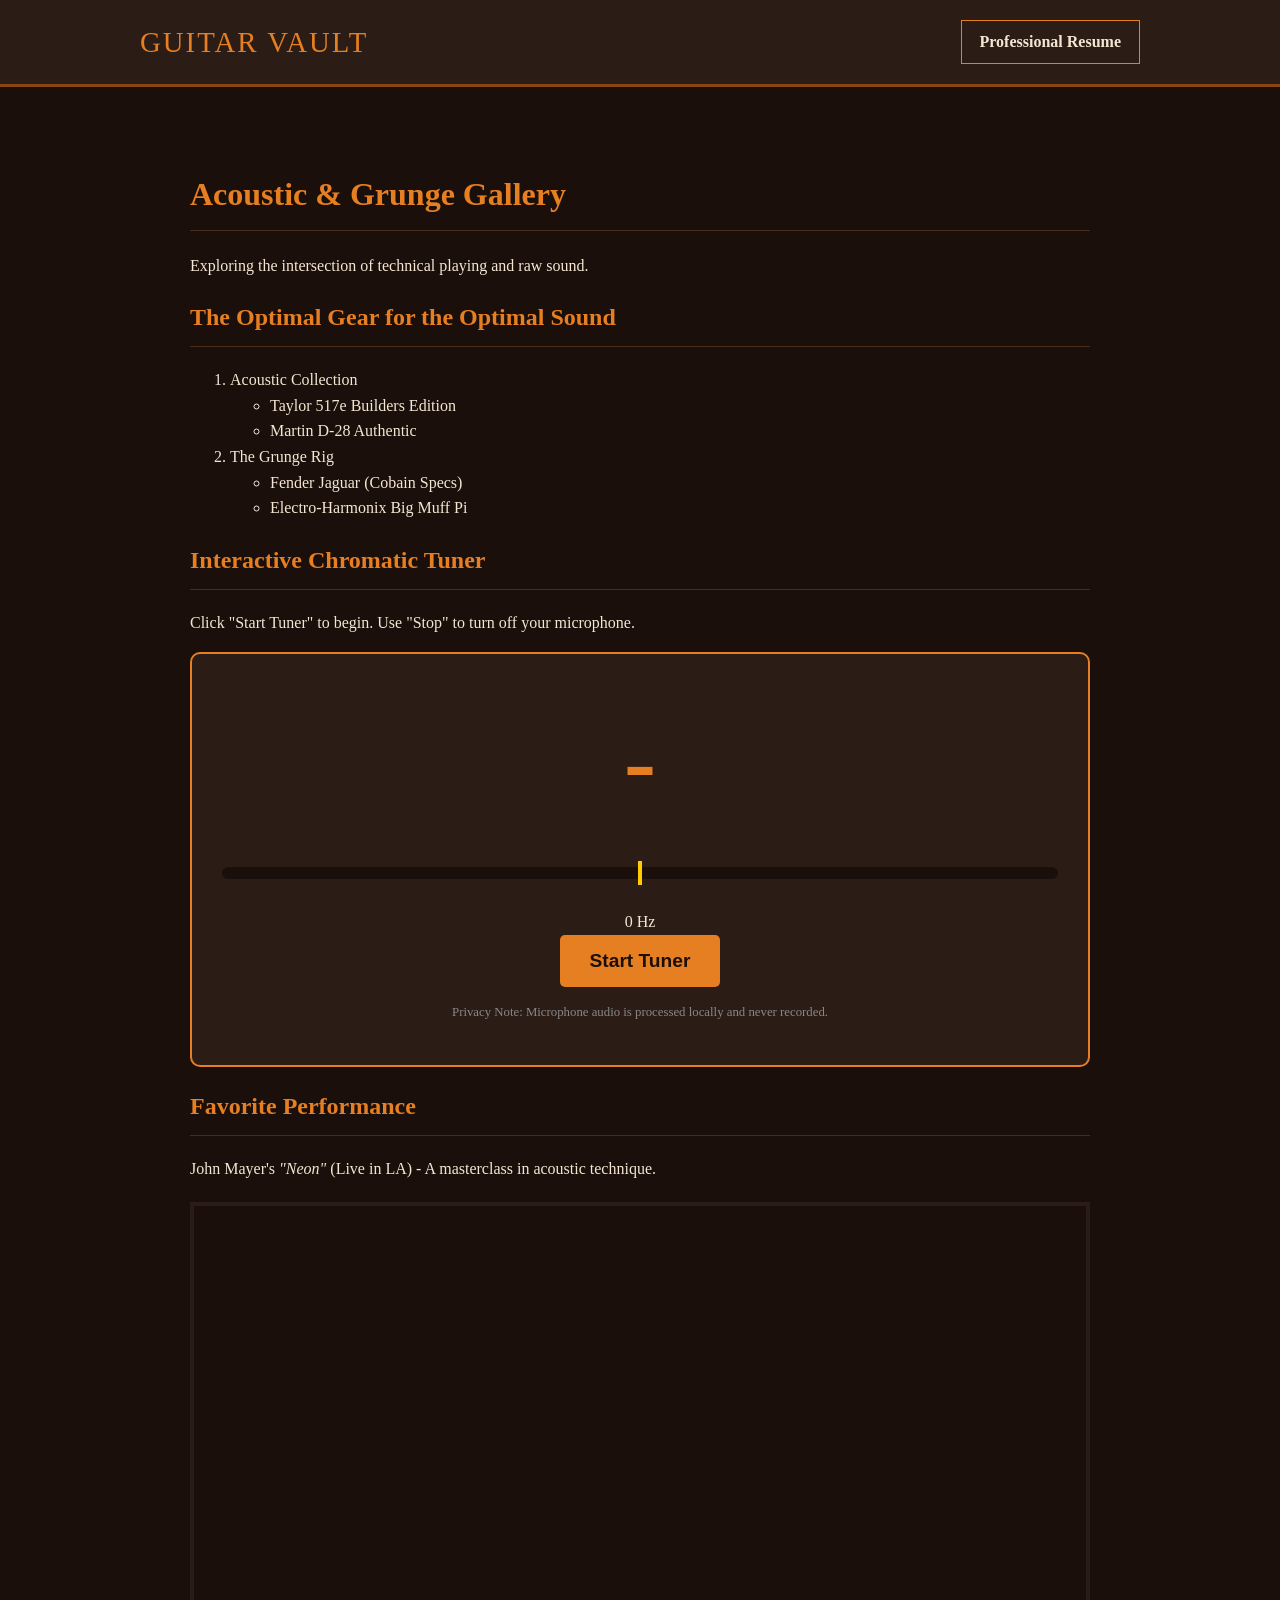
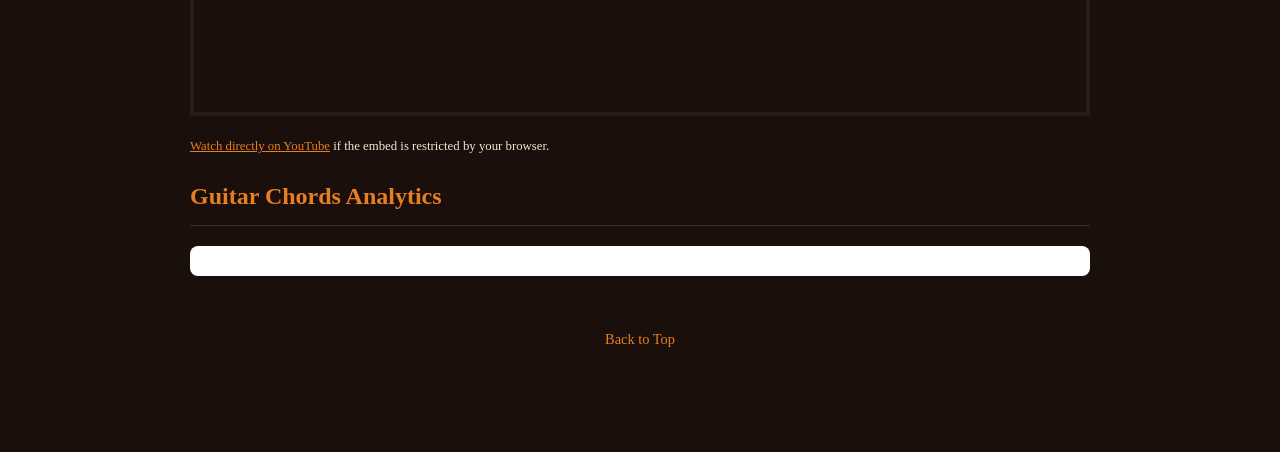
<file: scratch.html>
<!DOCTYPE html>
<html lang="en">
<head>
    <meta charset="UTF-8">
    <meta name="viewport" content="width=device-width, initial-scale=1.0">
    <title>The Vault | Acoustic Gallery</title>
    <link rel="stylesheet" href="styles/custom_styles_2.css">
</head>
<body>

    <span id="top"></span>

    <nav class="scratch-nav">
        <div class="nav-container">
            <span class="site-title">Guitar Vault</span>
            <ul>
                <li><a href="about.html">Professional Resume</a></li>
            </ul>
        </div>
    </nav>

    <main class="scratch-content">
        <header class="content-header">
            <h1>Acoustic & Grunge Gallery</h1>
            <p>Exploring the intersection of technical playing and raw sound.</p>
        </header>

        <section class="gallery-section">
            <h2>The Optimal Gear for the Optimal Sound</h2>
            <div class="gear-lists">
                <ol>
                    <li>Acoustic Collection
                        <ul>
                            <li>Taylor 517e Builders Edition</li>
                            <li>Martin D-28 Authentic</li>
                        </ul>
                    </li>
                    <li>The Grunge Rig
                        <ul>
                            <li>Fender Jaguar (Cobain Specs)</li>
                            <li>Electro-Harmonix Big Muff Pi</li>
                        </ul>
                    </li>
                </ol>
            </div>
        </section>

        <section class="app-section">
            <h2>Interactive Chromatic Tuner</h2>
            <p>Click "Start Tuner" to begin. Use "Stop" to turn off your microphone.</p>
            <div class="tuner-container">
                <div class="note-display"><span id="note-name">-</span></div>
                <div class="meter"><div id="tuner-needle"></div></div>
                <div class="frequency"><span id="freq-val">0</span> Hz</div>
                
                <div class="tuner-controls">
                    <button id="start-tuner-btn" class="tuner-btn">Start Tuner</button>
                    <button id="stop-tuner-btn" class="tuner-btn stop" style="display:none;">Stop Tuner</button>
                </div>
                <p class="privacy-note">Privacy Note: Microphone audio is processed locally and never recorded.</p>
            </div>
        </section>

        <section class="video-section">
            <h2>Favorite Performance</h2>
            <p>John Mayer's <em>"Neon"</em> (Live in LA) - A masterclass in acoustic technique.</p>
            <div class="video-container">
                <iframe width="560" height="315" 
                    src="https://www.youtube.com/embed/zciynSXSmus" 
                    title="John Mayer - Neon Live" 
                    frameborder="0" 
                    allow="accelerometer; autoplay; clipboard-write; encrypted-media; gyroscope; picture-in-picture; web-share" 
                    allowfullscreen>
                </iframe>
            </div>
            <p style="font-size: 0.8rem; margin-top: 10px;">
                <a href="https://www.youtube.com/watch?v=zciynSXSmus" target="_blank" style="color: #e67e22;">Watch directly on YouTube</a> if the embed is restricted by your browser.
            </p>
        </section>

        <section class="data-section">
            <h2>Guitar Chords Analytics</h2>
            <div class="tableau-wrapper">
                <div class='tableauPlaceholder' id='viz1776819445968' style='position: relative'>
                    <noscript><a href='#'><img alt='Guitar Chords Classroom ' src='https:&#47;&#47;public.tableau.com&#47;static&#47;images&#47;J8&#47;J8PM3R2K8&#47;1_rss.png' style='border: none' /></a></noscript>
                    <object class='tableauViz' style='display:none;'>
                        <param name='host_url' value='https%3A%2F%2Fpublic.tableau.com%2F' /> 
                        <param name='path' value='shared&#47;J8PM3R2K8' /> 
                        <param name='toolbar' value='yes' />
                        <param name='static_image' value='https:&#47;&#47;public.tableau.com&#47;static&#47;images&#47;J8&#47;J8PM3R2K8&#47;1.png' /> 
                    </object>
                </div>
                <script type='text/javascript'>
                    var divElement = document.getElementById('viz1776819445968');
                    var vizElement = divElement.getElementsByTagName('object')[0];
                    vizElement.style.width='100%'; vizElement.style.height='600px';
                    var scriptElement = document.createElement('script');
                    scriptElement.src = 'https://public.tableau.com/javascripts/api/viz_v1.js';
                    vizElement.parentNode.insertBefore(scriptElement, vizElement);
                </script>
            </div>
        </section>

        <footer>
            <a href="#top">Back to Top</a>
        </footer>
    </main>

    <script>
        // ... (The tuner script logic from the previous version remains the same)
        const noteNames = ["C", "C#", "D", "D#", "E", "F", "F#", "G", "G#", "A", "A#", "B"];
        let audioContext, analyser, dataArray, source, stream, animationId;
        const startBtn = document.getElementById('start-tuner-btn');
        const stopBtn = document.getElementById('stop-tuner-btn');

        startBtn.addEventListener('click', async () => {
            try {
                audioContext = new (window.AudioContext || window.webkitAudioContext)();
                stream = await navigator.mediaDevices.getUserMedia({ audio: true });
                source = audioContext.createMediaStreamSource(stream);
                analyser = audioContext.createAnalyser();
                analyser.fftSize = 2048;
                source.connect(analyser);
                dataArray = new Float32Array(analyser.fftSize);
                startBtn.style.display = 'none';
                stopBtn.style.display = 'inline-block';
                updateTuner();
            } catch (err) {
                alert("Microphone access is required for the tuner.");
            }
        });

        stopBtn.addEventListener('click', () => {
            if (stream) stream.getTracks().forEach(track => track.stop());
            if (animationId) cancelAnimationFrame(animationId);
            document.getElementById('note-name').innerText = "-";
            document.getElementById('freq-val').innerText = "0";
            document.getElementById('tuner-needle').style.left = "50%";
            stopBtn.style.display = 'none';
            startBtn.style.display = 'inline-block';
        });

        function updateTuner() {
            analyser.getFloatTimeDomainData(dataArray);
            const pitch = autoCorrelate(dataArray, audioContext.sampleRate);
            if (pitch !== -1) {
                const midiNum = 12 * (Math.log2(pitch / 440)) + 69;
                const noteIndex = Math.round(midiNum) % 12;
                const diff = (midiNum - Math.round(midiNum)) * 100;
                document.getElementById('note-name').innerText = noteNames[noteIndex];
                document.getElementById('freq-val').innerText = Math.round(pitch);
                document.getElementById('tuner-needle').style.left = `${50 + (diff / 2)}%`;
            }
            animationId = requestAnimationFrame(updateTuner);
        }

        function autoCorrelate(buf, sampleRate) {
            let SIZE = buf.length; let rms = 0;
            for (let i = 0; i < SIZE; i++) rms += buf[i] * buf[i];
            if (Math.sqrt(rms / SIZE) < 0.01) return -1;
            let r1 = 0, r2 = SIZE - 1, thres = 0.2;
            for (let i = 0; i < SIZE / 2; i++) if (Math.abs(buf[i]) < thres) { r1 = i; break; }
            for (let i = 1; i < SIZE / 2; i++) if (Math.abs(buf[SIZE - i]) < thres) { r2 = SIZE - i; break; }
            buf = buf.slice(r1, r2); SIZE = buf.length;
            let c = new Array(SIZE).fill(0);
            for (let i = 0; i < SIZE; i++) for (let j = 0; j < SIZE - i; j++) c[i] = c[i] + buf[j] * buf[j + i];
            let d = 0; while (c[d] > c[d + 1]) d++;
            let maxval = -1, maxpos = -1;
            for (let i = d; i < SIZE; i++) { if (c[i] > maxval) { maxval = c[i]; maxpos = i; } }
            return sampleRate / maxpos;
        }
    </script>
</body>
</html>
</file>
<file: styles/custom_styles_2.css>
/* custom_styles_2.css - Guitar Vault Theme */

body {
    margin: 0;
    font-family: 'Garamond', serif;
    background-color: #1a0f0a; /* Deep Espresso */
    color: #f5e6d3; /* Warm Parchment */
    line-height: 1.6;
}

/* --- NAVIGATION --- */
.scratch-nav {
    background-color: #2b1d16;
    padding: 1.2rem 0; /* Adjusted for a cleaner look */
    border-bottom: 3px solid #8b4513; 
}

.nav-container {
    max-width: 1000px;
    margin: 0 auto;
    display: flex;
    justify-content: space-between;
    align-items: center; /* CRITICAL: Vertically aligns title and button */
    padding: 0 20px;
}

.site-title {
    font-size: 1.8rem;
    color: #e67e22; 
    text-transform: uppercase;
    letter-spacing: 2px;
    margin: 0; /* Prevents text height from pushing the nav bar */
}

.scratch-nav ul {
    list-style: none; /* Removes any default bullet points */
    margin: 0;
    padding: 0;
}

.scratch-nav a {
    color: #f5e6d3;
    text-decoration: none;
    font-weight: bold;
    border: 1px solid #e67e22;
    padding: 8px 18px;
    transition: 0.3s;
    display: inline-block; /* Ensures the button keeps its shape */
}

.scratch-nav a:hover {
    background: #e67e22;
    color: #1a0f0a;
}

/* --- CONTENT --- */
.scratch-content {
    max-width: 900px;
    margin: 40px auto;
    padding: 20px;
}

h1, h2 {
    color: #e67e22;
    border-bottom: 1px solid #4a2c1a;
    padding-bottom: 10px;
}

/* Tuner Styles */
.tuner-container {
    background: #2b1d16;
    padding: 30px;
    border-radius: 10px;
    border: 2px solid #e67e22;
    text-align: center;
}

.note-display { font-size: 6rem; color: #e67e22; font-weight: bold; }

.meter {
    width: 100%; height: 12px; background: #1a0f0a;
    position: relative; margin: 30px 0; border-radius: 6px;
}

#tuner-needle {
    width: 4px; height: 24px; background: #ffcc00;
    position: absolute; top: -6px; left: 50%;
    transform: translateX(-50%); transition: left 0.1s;
}

.tuner-btn {
    background: #e67e22; color: #1a0f0a;
    border: none; padding: 15px 30px; font-size: 1.2rem;
    cursor: pointer; border-radius: 5px; font-weight: bold;
}

.tuner-btn.stop {
    background: #c0392b; 
    color: white;
    margin-top: 10px;
}

.tuner-btn.stop:hover {
    background: #a93226;
}

/* Multimedia Styles */
.video-container {
    position: relative; padding-bottom: 56.25%; height: 0;
    border: 4px solid #2b1d16; margin: 20px 0;
}

.video-container iframe {
    position: absolute; top: 0; left: 0; width: 100%; height: 100%;
}

.tableau-wrapper {
    background: white; padding: 15px; border-radius: 8px; margin-top: 20px;
}

footer { text-align: center; margin-top: 50px; padding-bottom: 40px; }
footer a { color: #e67e22; text-decoration: none; font-size: 0.9rem; }
.privacy-note { font-size: 0.8rem; color: #888; margin-top: 15px; }

/* Styling for your new image */
.image-box {
    text-align: center;
    margin: 30px 0;
    border: 3px solid #8b4513; /* Saddle Brown */
    padding: 10px;
    background-color: #2b1d16;
}

.image-box img {
    max-width: 100%; /* Ensures it never overflows the screen */
    height: auto;
    border: 1px solid #e67e22; /* Burnt Amber accent */
}

.image-caption {
    font-style: italic;
    color: #e67e22;
    margin-top: 10px;
}
</file>
